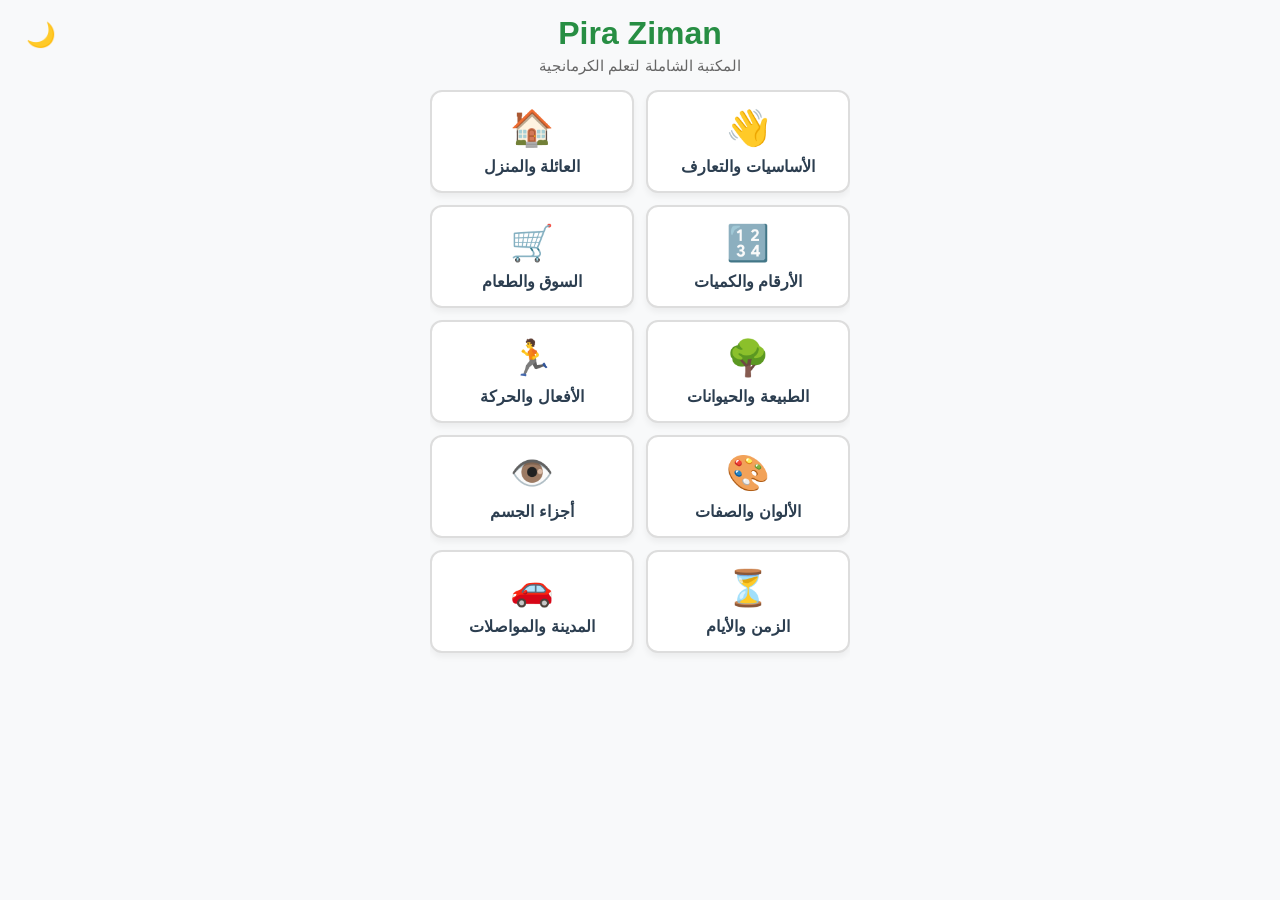
<file: index.html>
<!DOCTYPE html>
<html lang="ar" dir="rtl">
<head>
    <meta charset="UTF-8">
    <meta name="viewport" content="width=device-width, initial-scale=1.0">
    <title>Pira Ziman - تطبيق تعلم الكردية</title>
    <!-- ربط ملف التصميم -->
    <link rel="stylesheet" href="style.css">
    <!-- ربط ملف التصميم -->
    <link rel="stylesheet" href="style.css">
    <!-- ربط الـ Manifest لتحويله لتطبيق -->
    <link rel="manifest" href="manifest.json">
    <meta name="theme-color" content="#278E43">
</head>
<body>

    <!-- الشاشة 1: القائمة الرئيسية -->
    <div id="home-screen" class="screen active">
        <div class="header">
            <!-- زر التبديل للوضع الليلي تم إضافته هنا -->
            <button id="theme-toggle" class="theme-btn" onclick="toggleTheme()">🌙</button>
            <h1>Pira Ziman</h1>
            <p>المكتبة الشاملة لتعلم الكرمانجية</p>
        </div>
        <div class="categories-grid" id="categories-grid"></div>
    </div>

    <!-- الشاشة 2: اختيار النمط -->
    <div id="mode-screen" class="screen">
        <div class="top-bar">
            <button class="back-btn" onclick="showScreen('home-screen')">➔ رجوع</button>
            <div class="title-text" id="selected-cat-title">عنوان الفئة</div>
            <div style="width:50px"></div>
        </div>
        <div class="modes-list">
            <div class="mode-btn" onclick="startGame('match')">
                <div class="mode-btn-icon">🔀</div>
                <div class="mode-btn-text">
                    <h3>مطابقة الكلمات</h3>
                    <p>طابق الكلمة مع معناها</p>
                </div>
            </div>
            <div class="mode-btn" onclick="startGame('meaning')">
                <div class="mode-btn-icon">📝</div>
                <div class="mode-btn-text">
                    <h3>اختيار المعنى</h3>
                    <p>اختر الترجمة الصحيحة</p>
                </div>
            </div>
            <div class="mode-btn" onclick="startGame('picture')">
                <div class="mode-btn-icon">🖼️</div>
                <div class="mode-btn-text">
                    <h3>تخمين الصورة</h3>
                    <p>اختر الكلمة المطابقة للرمز</p>
                </div>
            </div>
        </div>
    </div>

    <!-- الشاشة 3: اللعب (المطابقة) -->
    <div id="match-screen" class="screen">
        <div class="top-bar">
            <button class="back-btn" onclick="showScreen('mode-screen')">➔ رجوع</button>
            <div class="title-text">المطابقة</div>
            <div style="width:50px"></div>
        </div>
        <div class="progress-wrapper">
            <div class="progress-text" id="match-progress-text">التقدم: 0</div>
            <div class="progress-container"><div class="progress-bar" id="match-progress-bar"></div></div>
        </div>
        <div class="match-board">
            <div class="match-col" id="match-ar-col"></div>
            <div class="match-col" id="match-ku-col"></div>
        </div>
    </div>

    <!-- الشاشة 4: اللعب (الاختبار) -->
    <div id="quiz-screen" class="screen">
        <div class="top-bar">
            <button class="back-btn" onclick="showScreen('mode-screen')">➔ رجوع</button>
            <div class="title-text" id="quiz-title-text">الاختبار</div>
            <div style="width:50px"></div>
        </div>
        <div class="progress-wrapper">
            <div class="progress-text" id="quiz-progress-text">التقدم: 0</div>
            <div class="progress-container"><div class="progress-bar" id="quiz-progress-bar"></div></div>
        </div>
        <div class="quiz-board">
            <div class="question-box" id="quiz-question"></div>
            <div class="options-grid" id="quiz-options"></div>
        </div>
    </div>

    <!-- شاشة الفوز -->
    <div class="victory-screen" id="victory-screen">
        <div style="font-size: 5rem; color: var(--kurdish-yellow);">☀️</div>
        <h1 style="color: var(--kurdish-green);">Pîroz e!</h1>
        <p style="color: var(--primary); font-weight: bold; font-size: 1.2rem;">أكملت الجولة بنجاح</p>
        <button class="btn btn-primary" onclick="showScreen('home-screen')">العودة للرئيسية</button>
    </div>

    <!-- ربط ملفات الجافاسكريبت (الترتيب مهم جداً: البيانات أولاً ثم المنطق) -->
    <script src="data.js"></script>
    <script src="script.js"></script>
    <!-- ربط ملفات الجافاسكريبت -->
    <script src="data.js"></script>
    <script src="script.js"></script>
    
    <!-- تفعيل ميزة العمل بدون إنترنت -->
    <script>
        if ('serviceWorker' in navigator) {
            window.addEventListener('load', () => {
                navigator.serviceWorker.register('sw.js')
                .then(reg => console.log('Service Worker Registered!', reg))
                .catch(err => console.error('Service Worker Failed!', err));
            });
        }
    </script>
</body>
</html>
</body>
</html>
</file>
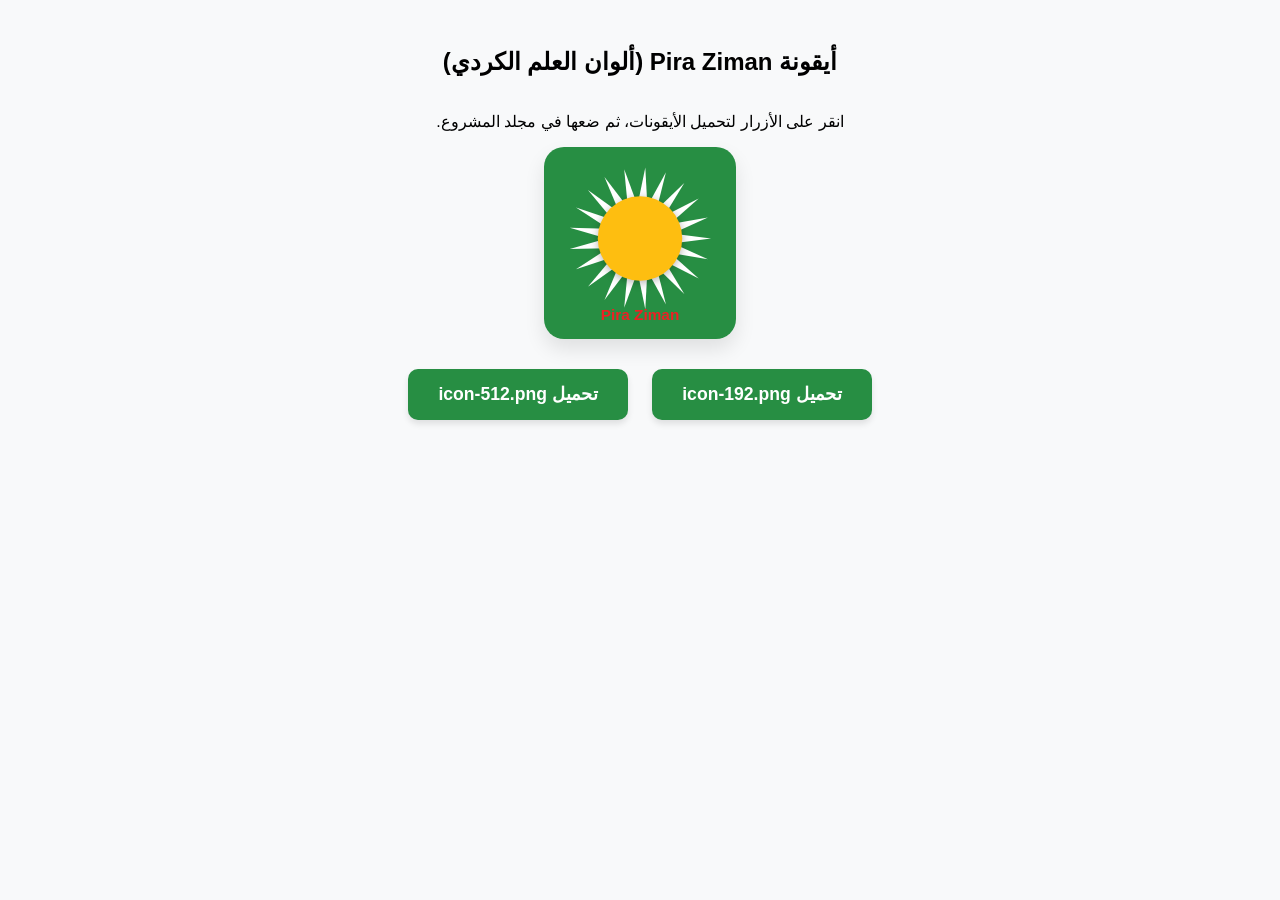
<file: icon-maker.html>
<!DOCTYPE html>
<html lang="ar" dir="rtl">
<head>
    <meta charset="UTF-8">
    <meta name="viewport" content="width=device-width, initial-scale=1.0">
    <title>صانع أيقونة Pira Ziman</title>
    <style>
        body {
            font-family: 'Segoe UI', sans-serif;
            background-color: #f8f9fa;
            display: flex;
            flex-direction: column;
            align-items: center;
            padding: 20px;
        }
        canvas {
            border-radius: 20px;
            box-shadow: 0 10px 20px rgba(0,0,0,0.1);
            margin-bottom: 20px;
            max-width: 100%;
        }
        .btn {
            background-color: #278E43;
            color: white;
            border: none;
            padding: 15px 30px;
            font-size: 1.1rem;
            border-radius: 10px;
            cursor: pointer;
            margin: 10px;
            font-weight: bold;
            box-shadow: 0 4px 6px rgba(0,0,0,0.1);
        }
        .btn:active { transform: scale(0.95); }
    </style>
</head>
<body>

    <h2>أيقونة Pira Ziman (ألوان العلم الكردي)</h2>
    <p>انقر على الأزرار لتحميل الأيقونات، ثم ضعها في مجلد المشروع.</p>

    <!-- المعاينة -->
    <canvas id="iconPreview" width="192" height="192"></canvas>

    <div>
        <button class="btn" onclick="downloadIcon(192)">تحميل icon-192.png</button>
        <button class="btn" onclick="downloadIcon(512)">تحميل icon-512.png</button>
    </div>

    <script>
        function drawIcon(size) {
            const canvas = document.createElement('canvas');
            canvas.width = size;
            canvas.height = size;
            const ctx = canvas.getContext('2d');

            // 1. الخلفية (أخضر كردي)
            ctx.fillStyle = '#278E43';
            ctx.fillRect(0, 0, size, size);

            const cx = size / 2;
            const cy = size / 2.1;
            const sunRadius = size * 0.22;
            const rayLength = size * 0.15;
            const rayBaseWidth = size * 0.05;
            const numRays = 21; // 21 شعاعاً كما في العلم الكردي

            // 2. رسم الأشعة (باللون الأبيض)
            ctx.fillStyle = '#ffffff';
            for (let i = 0; i < numRays; i++) {
                const angle = (i * Math.PI * 2) / numRays;
                ctx.save();
                ctx.translate(cx, cy);
                ctx.rotate(angle);
                ctx.beginPath();
                ctx.moveTo(sunRadius * 0.8, -rayBaseWidth/2);
                ctx.lineTo(sunRadius + rayLength, 0);
                ctx.lineTo(sunRadius * 0.8, rayBaseWidth/2);
                ctx.fill();
                ctx.restore();
            }

            // 3. رسم قرص الشمس في المنتصف (باللون الأصفر)
            ctx.fillStyle = '#FEBE10';
            ctx.beginPath();
            ctx.arc(cx, cy, sunRadius, 0, Math.PI * 2);
            ctx.shadowColor = 'rgba(0,0,0,0.3)';
            ctx.shadowBlur = 8;
            ctx.shadowOffsetY = 2;
            ctx.fill();

            // 4. اسم التطبيق في الأسفل (باللون الأحمر الكردي)
            ctx.shadowColor = 'transparent'; 
            ctx.fillStyle = '#ED2024'; // تم تغيير اللون هنا إلى الأحمر
            ctx.font = `bold ${size * 0.08}px 'Segoe UI', sans-serif`;
            ctx.textAlign = 'center';
            ctx.textBaseline = 'middle';
            ctx.fillText('Pira Ziman', cx, size * 0.88);

            return canvas;
        }

        window.onload = () => {
            const previewCanvas = document.getElementById('iconPreview');
            const generatedCanvas = drawIcon(192);
            previewCanvas.getContext('2d').drawImage(generatedCanvas, 0, 0);
        };

        function downloadIcon(size) {
            const canvas = drawIcon(size);
            const link = document.createElement('a');
            link.download = `icon-${size}.png`;
            link.href = canvas.toDataURL('image/png');
            link.click();
        }
    </script>
</body>
</html>
</file>
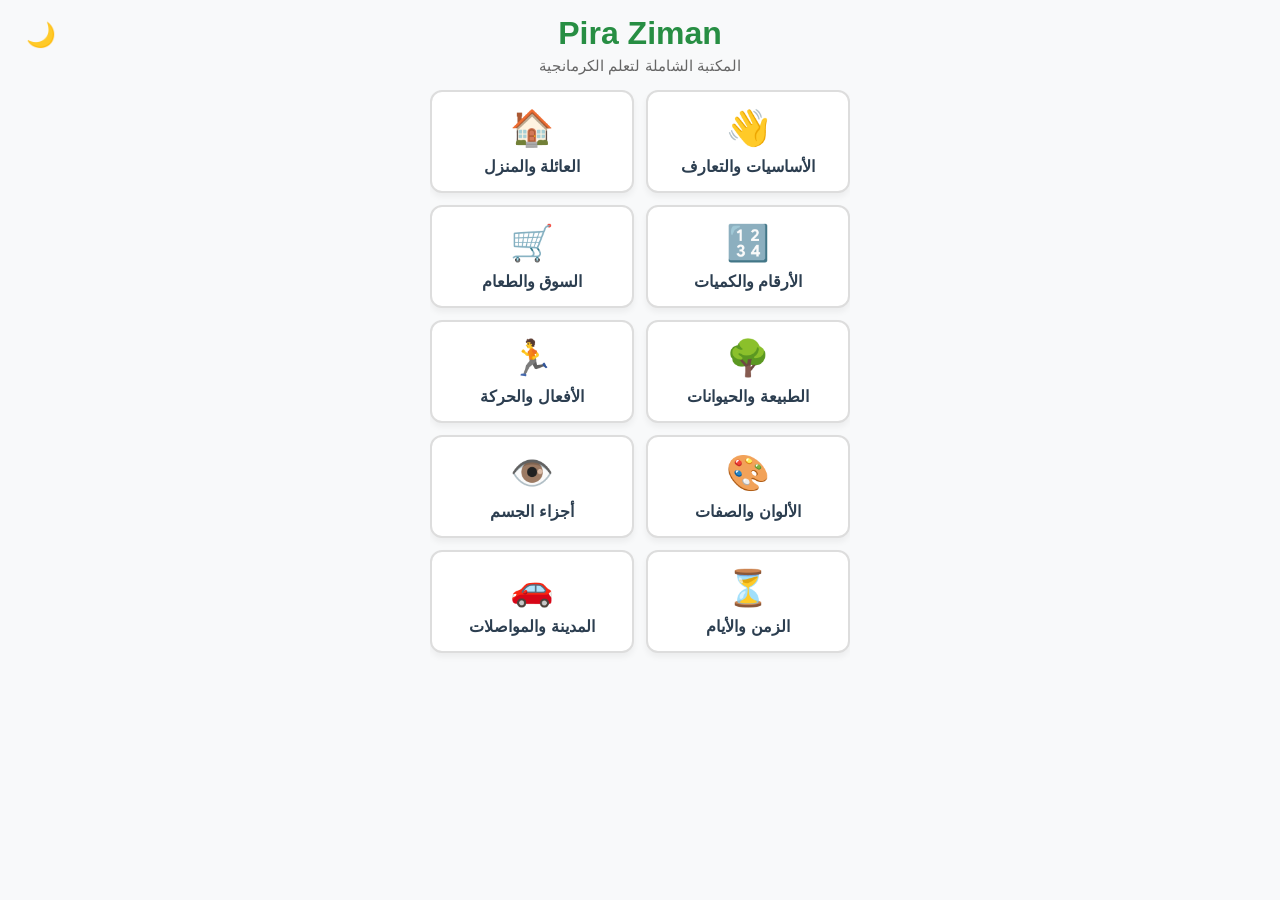
<file: indeex.html>
<!DOCTYPE html>
<html lang="ar" dir="rtl">
<head>
    <meta charset="UTF-8">
    <meta name="viewport" content="width=device-width, initial-scale=1.0">
    <title>Pira Ziman - تطبيق تعلم الكردية</title>
    <!-- ربط ملف التصميم -->
    <link rel="stylesheet" href="style.css">
    <!-- ربط ملف التصميم -->
    <link rel="stylesheet" href="style.css">
    <!-- ربط الـ Manifest لتحويله لتطبيق -->
    <link rel="manifest" href="manifest.json">
    <meta name="theme-color" content="#278E43">
</head>
<body>

    <!-- الشاشة 1: القائمة الرئيسية -->
    <div id="home-screen" class="screen active">
        <div class="header">
            <!-- زر التبديل للوضع الليلي تم إضافته هنا -->
            <button id="theme-toggle" class="theme-btn" onclick="toggleTheme()">🌙</button>
            <h1>Pira Ziman</h1>
            <p>المكتبة الشاملة لتعلم الكرمانجية</p>
        </div>
        <div class="categories-grid" id="categories-grid"></div>
    </div>

    <!-- الشاشة 2: اختيار النمط -->
    <div id="mode-screen" class="screen">
        <div class="top-bar">
            <button class="back-btn" onclick="showScreen('home-screen')">➔ رجوع</button>
            <div class="title-text" id="selected-cat-title">عنوان الفئة</div>
            <div style="width:50px"></div>
        </div>
        <div class="modes-list">
            <div class="mode-btn" onclick="startGame('match')">
                <div class="mode-btn-icon">🔀</div>
                <div class="mode-btn-text">
                    <h3>مطابقة الكلمات</h3>
                    <p>طابق الكلمة مع معناها</p>
                </div>
            </div>
            <div class="mode-btn" onclick="startGame('meaning')">
                <div class="mode-btn-icon">📝</div>
                <div class="mode-btn-text">
                    <h3>اختيار المعنى</h3>
                    <p>اختر الترجمة الصحيحة</p>
                </div>
            </div>
            <div class="mode-btn" onclick="startGame('picture')">
                <div class="mode-btn-icon">🖼️</div>
                <div class="mode-btn-text">
                    <h3>تخمين الصورة</h3>
                    <p>اختر الكلمة المطابقة للرمز</p>
                </div>
            </div>
        </div>
    </div>

    <!-- الشاشة 3: اللعب (المطابقة) -->
    <div id="match-screen" class="screen">
        <div class="top-bar">
            <button class="back-btn" onclick="showScreen('mode-screen')">➔ رجوع</button>
            <div class="title-text">المطابقة</div>
            <div style="width:50px"></div>
        </div>
        <div class="progress-wrapper">
            <div class="progress-text" id="match-progress-text">التقدم: 0</div>
            <div class="progress-container"><div class="progress-bar" id="match-progress-bar"></div></div>
        </div>
        <div class="match-board">
            <div class="match-col" id="match-ar-col"></div>
            <div class="match-col" id="match-ku-col"></div>
        </div>
    </div>

    <!-- الشاشة 4: اللعب (الاختبار) -->
    <div id="quiz-screen" class="screen">
        <div class="top-bar">
            <button class="back-btn" onclick="showScreen('mode-screen')">➔ رجوع</button>
            <div class="title-text" id="quiz-title-text">الاختبار</div>
            <div style="width:50px"></div>
        </div>
        <div class="progress-wrapper">
            <div class="progress-text" id="quiz-progress-text">التقدم: 0</div>
            <div class="progress-container"><div class="progress-bar" id="quiz-progress-bar"></div></div>
        </div>
        <div class="quiz-board">
            <div class="question-box" id="quiz-question"></div>
            <div class="options-grid" id="quiz-options"></div>
        </div>
    </div>

    <!-- شاشة الفوز -->
    <div class="victory-screen" id="victory-screen">
        <div style="font-size: 5rem; color: var(--kurdish-yellow);">☀️</div>
        <h1 style="color: var(--kurdish-green);">Pîroz e!</h1>
        <p style="color: var(--primary); font-weight: bold; font-size: 1.2rem;">أكملت الجولة بنجاح</p>
        <button class="btn btn-primary" onclick="showScreen('home-screen')">العودة للرئيسية</button>
    </div>

    <!-- ربط ملفات الجافاسكريبت (الترتيب مهم جداً: البيانات أولاً ثم المنطق) -->
    <script src="data.js"></script>
    <script src="script.js"></script>
    <!-- ربط ملفات الجافاسكريبت -->
    <script src="data.js"></script>
    <script src="script.js"></script>
    
    <!-- تفعيل ميزة العمل بدون إنترنت -->
    <script>
        if ('serviceWorker' in navigator) {
            window.addEventListener('load', () => {
                navigator.serviceWorker.register('sw.js')
                .then(reg => console.log('Service Worker Registered!', reg))
                .catch(err => console.error('Service Worker Failed!', err));
            });
        }
    </script>
</body>
</html>
</body>
</html>
</file>
<file: style.css>
:root {
    --primary: #2c3e50; 
    --kurdish-green: #278E43;
    --kurdish-red: #ED2024; 
    --kurdish-yellow: #FEBE10;
    --bg-color: #f8f9fa;
}

body {
    font-family: 'Segoe UI', Tahoma, Geneva, Verdana, sans-serif;
    background-color: var(--bg-color); 
    margin: 0; padding: 0;
    display: flex; flex-direction: column; align-items: center;
    height: 100vh; overflow: hidden;
}

.screen {
    display: none; width: 100%; max-width: 450px; height: 100%;
    padding: 15px; box-sizing: border-box; flex-direction: column;
    align-items: center;
}

.screen.active { display: flex; animation: fadeIn 0.4s ease; }

@keyframes fadeIn { 
    from { opacity: 0; transform: translateY(10px); } 
    to { opacity: 1; transform: translateY(0); } 
}

.top-bar { width: 100%; display: flex; justify-content: space-between; align-items: center; flex-shrink: 0; margin-bottom: 10px; }
.back-btn { background: none; border: none; font-size: 1rem; color: var(--primary); font-weight: bold; cursor: pointer; }
.title-text { color: var(--primary); font-size: 1.1rem; font-weight: bold; text-align: center; }
.header h1 { color: var(--kurdish-green); margin: 0 0 5px 0; text-align: center; }
.header p { color: #666; margin-top: 0; font-size: 0.95rem; text-align: center; }

.progress-wrapper { width: 100%; margin: 10px 0 20px 0; text-align: center; flex-shrink: 0; }
.progress-text { font-size: 0.85rem; color: #666; margin-bottom: 5px; font-weight: bold; }
.progress-container { width: 100%; height: 8px; background-color: #ddd; border-radius: 10px; overflow: hidden; }
.progress-bar { height: 100%; width: 0%; background-color: var(--kurdish-green); transition: width 0.4s ease; }

.categories-grid { display: grid; grid-template-columns: 1fr 1fr; gap: 12px; width: 100%; overflow-y: auto; padding-bottom: 20px; }
.category-card {
    background: white; border: 2px solid #ddd; border-radius: 12px; padding: 15px 5px;
    text-align: center; cursor: pointer; box-shadow: 0 4px 6px rgba(0,0,0,0.05);
    transition: all 0.2s; display: flex; flex-direction: column; align-items: center; gap: 8px;
}
.category-card:hover { border-color: var(--kurdish-yellow); transform: translateY(-3px); }
.cat-icon { font-size: 2.2rem; }
.cat-title-ar { font-size: 1rem; font-weight: bold; color: var(--primary); }

.modes-list { display: flex; flex-direction: column; gap: 15px; width: 100%; margin-top: 20px;}
.mode-btn {
    background: white; border: 2px solid #ddd; border-radius: 15px; padding: 20px;
    text-align: right; cursor: pointer; display: flex; align-items: center; gap: 15px;
    box-shadow: 0 4px 6px rgba(0,0,0,0.05); transition: all 0.2s;
}
.mode-btn:hover { border-color: var(--kurdish-yellow); transform: translateY(-2px); }
.mode-btn-icon { font-size: 2.5rem; }
.mode-btn-text h3 { margin: 0 0 5px 0; color: var(--primary); font-size: 1.2rem; }
.mode-btn-text p { margin: 0; color: #777; font-size: 0.9rem; }

.match-board { display: flex; justify-content: space-between; width: 100%; gap: 10px; flex-grow: 1; }
.match-col { display: flex; flex-direction: column; gap: 10px; width: 50%; }
.match-card {
    background: white; padding: 12px 8px; text-align: center; border-radius: 10px;
    box-shadow: 0 2px 4px rgba(0,0,0,0.1); font-size: 1rem; font-weight: bold; color: var(--primary);
    cursor: pointer; transition: all 0.2s; display: flex; justify-content: center; align-items: center; min-height: 50px;
}
.match-card.selected { border: 2px solid var(--kurdish-yellow); background-color: #fffde7; transform: scale(1.03); }
.match-card.matched { background-color: var(--kurdish-green); color: white; pointer-events: none; opacity: 0.7; }
.match-card.wrong { animation: shake 0.4s; border: 2px solid var(--kurdish-red); }

.quiz-board { display: flex; flex-direction: column; align-items: center; width: 100%; flex-grow: 1; }
.question-box {
    background: white; width: 100%; padding: 30px 20px; border-radius: 15px; text-align: center;
    box-shadow: 0 4px 10px rgba(0,0,0,0.08); margin-bottom: 20px; font-weight: bold;
    color: var(--primary); display: flex; flex-direction: column; justify-content: center; min-height: 140px;
}
.options-grid { display: grid; grid-template-columns: 1fr 1fr; gap: 12px; width: 100%; }
.option-btn {
    background: white; border: 2px solid #ddd; padding: 15px 10px; border-radius: 10px;
    font-size: 1.1rem; font-weight: bold; color: var(--primary); cursor: pointer; transition: all 0.2s;
}
.option-btn.correct { background-color: var(--kurdish-green); color: white; border-color: var(--kurdish-green); }
.option-btn.wrong { background-color: var(--kurdish-red); color: white; border-color: var(--kurdish-red); animation: shake 0.4s; }

@keyframes shake { 
    0%, 100% { transform: translateX(0); } 
    25%, 75% { transform: translateX(-5px); } 
    50% { transform: translateX(5px); } 
}

.victory-screen {
    position: absolute; top: 0; left: 0; right: 0; bottom: 0; background: rgba(255, 255, 255, 0.95);
    display: flex; flex-direction: column; align-items: center; justify-content: center;
    opacity: 0; pointer-events: none; transition: opacity 0.3s; z-index: 10;
}
.victory-screen.show { opacity: 1; pointer-events: auto; }
.btn { padding: 12px 24px; font-size: 1rem; border-radius: 8px; cursor: pointer; border: none; font-weight: bold; margin-top: 10px;}
.btn-primary { background: var(--kurdish-green); color: white; }
/* --- إعدادات زر الوضع الليلي --- */
.theme-btn {
    position: absolute;
    top: 20px;
    left: 20px;
    background: none;
    border: none;
    font-size: 1.5rem;
    cursor: pointer;
    transition: transform 0.3s;
}

.theme-btn:hover {
    transform: scale(1.1);
}

/* --- ألوان الوضع الليلي (Dark Mode) --- */
body.dark-mode {
    --primary: #ecf0f1;
    --bg-color: #1a1a2e;
}

body.dark-mode .category-card,
body.dark-mode .mode-btn,
body.dark-mode .match-card,
body.dark-mode .question-box,
body.dark-mode .option-btn {
    background-color: #16213e;
    border-color: #0f3460;
    color: #e94560; /* لون النصوص الأساسية في الوضع الليلي */
}

/* تخصيص النصوص في الوضع الليلي */
body.dark-mode .cat-title-ar,
body.dark-mode .mode-btn-text h3,
body.dark-mode .title-text,
body.dark-mode .match-card,
body.dark-mode .question-box,
body.dark-mode .option-btn {
    color: #ecf0f1;
}

body.dark-mode .header p,
body.dark-mode .mode-btn-text p,
body.dark-mode .progress-text {
    color: #a0a0a0;
}

/* تخصيص شاشة الفوز في الوضع الليلي */
body.dark-mode .victory-screen {
    background: rgba(26, 26, 46, 0.95);
}
/* --- إصلاح تفاعلات الألوان في الوضع الليلي --- */
body.dark-mode .option-btn.correct,
body.dark-mode .match-card.matched {
    background-color: var(--kurdish-green) !important;
    border-color: var(--kurdish-green) !important;
    color: white !important;
}

body.dark-mode .option-btn.wrong {
    background-color: var(--kurdish-red) !important;
    border-color: var(--kurdish-red) !important;
    color: white !important;
}

body.dark-mode .match-card.wrong {
    border-color: var(--kurdish-red) !important;
}

body.dark-mode .match-card.selected {
    border-color: var(--kurdish-yellow) !important;
    background-color: #2a3b5c !important; /* لون تحديد متناسق مع الليل */
}
</file>
